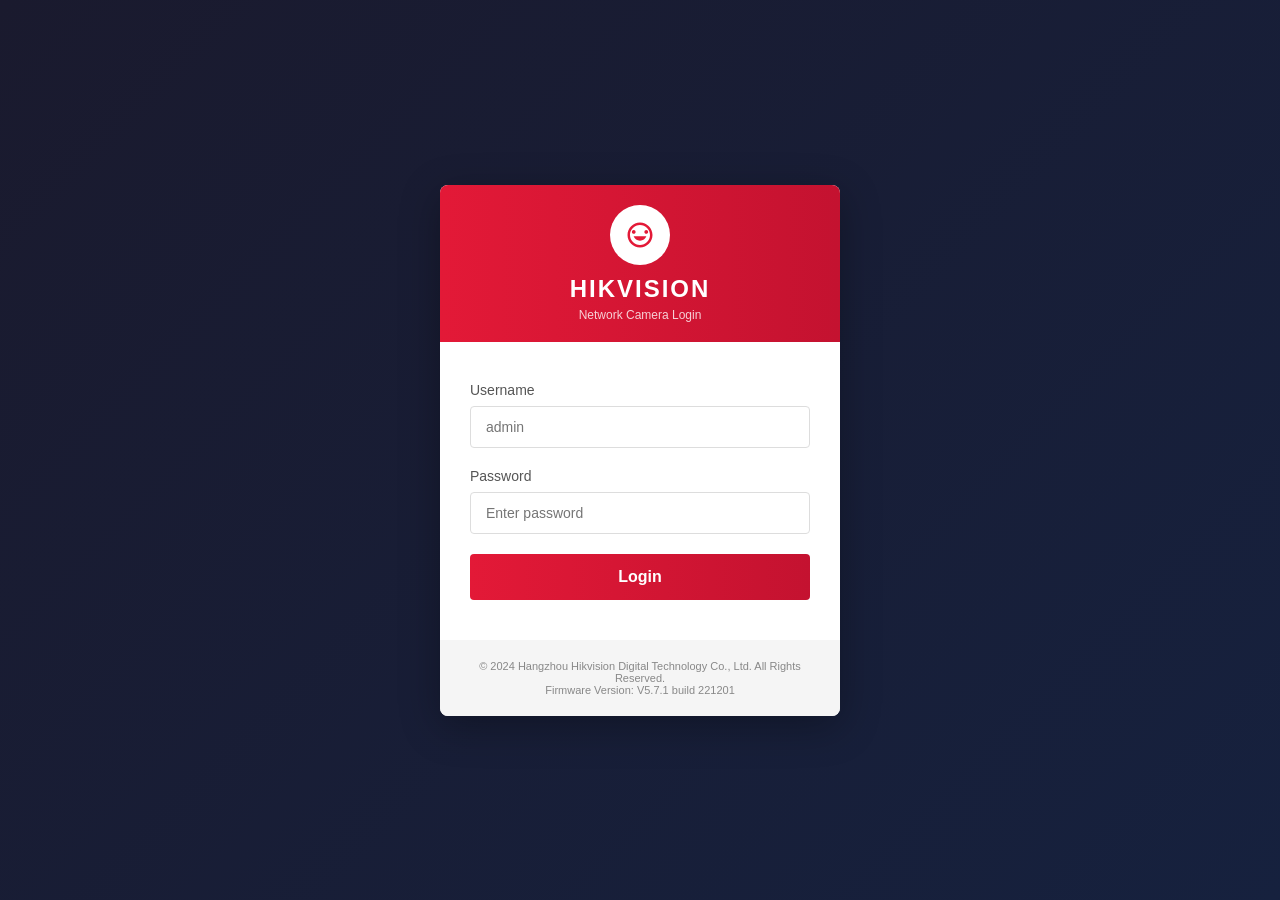
<file: honeypots/web-camera/html/index.html>
<!DOCTYPE html>
<html lang="en">
<head>
    <meta charset="UTF-8">
    <meta name="viewport" content="width=device-width, initial-scale=1.0">
    <title>HIKVISION - Network Camera</title>
    <style>
        * {
            margin: 0;
            padding: 0;
            box-sizing: border-box;
        }
        body {
            font-family: Arial, sans-serif;
            background: linear-gradient(135deg, #1a1a2e 0%, #16213e 100%);
            min-height: 100vh;
            display: flex;
            justify-content: center;
            align-items: center;
        }
        .login-container {
            background: #fff;
            border-radius: 8px;
            box-shadow: 0 10px 40px rgba(0,0,0,0.3);
            width: 400px;
            overflow: hidden;
        }
        .header {
            background: linear-gradient(90deg, #e31937 0%, #c41230 100%);
            padding: 20px;
            text-align: center;
        }
        .header h1 {
            color: white;
            font-size: 24px;
            font-weight: bold;
            letter-spacing: 2px;
        }
        .header p {
            color: rgba(255,255,255,0.8);
            font-size: 12px;
            margin-top: 5px;
        }
        .login-form {
            padding: 40px 30px;
        }
        .form-group {
            margin-bottom: 20px;
        }
        .form-group label {
            display: block;
            color: #555;
            margin-bottom: 8px;
            font-size: 14px;
        }
        .form-group input {
            width: 100%;
            padding: 12px 15px;
            border: 1px solid #ddd;
            border-radius: 4px;
            font-size: 14px;
            transition: border-color 0.3s;
        }
        .form-group input:focus {
            outline: none;
            border-color: #e31937;
        }
        .login-btn {
            width: 100%;
            padding: 14px;
            background: linear-gradient(90deg, #e31937 0%, #c41230 100%);
            border: none;
            border-radius: 4px;
            color: white;
            font-size: 16px;
            font-weight: bold;
            cursor: pointer;
            transition: transform 0.2s, box-shadow 0.2s;
        }
        .login-btn:hover {
            transform: translateY(-2px);
            box-shadow: 0 5px 20px rgba(227, 25, 55, 0.4);
        }
        .footer {
            text-align: center;
            padding: 20px;
            background: #f5f5f5;
            color: #888;
            font-size: 11px;
        }
        .camera-icon {
            width: 60px;
            height: 60px;
            background: white;
            border-radius: 50%;
            margin: 0 auto 10px;
            display: flex;
            align-items: center;
            justify-content: center;
        }
        .camera-icon svg {
            width: 30px;
            height: 30px;
            fill: #e31937;
        }
        .error-msg {
            background: #ffe6e6;
            color: #c41230;
            padding: 10px;
            border-radius: 4px;
            margin-bottom: 20px;
            font-size: 13px;
            display: none;
        }
    </style>
</head>
<body>
    <div class="login-container">
        <div class="header">
            <div class="camera-icon">
                <svg viewBox="0 0 24 24">
                    <path d="M12 2C6.48 2 2 6.48 2 12s4.48 10 10 10 10-4.48 10-10S17.52 2 12 2zm0 18c-4.41 0-8-3.59-8-8s3.59-8 8-8 8 3.59 8 8-3.59 8-8 8zm-5-9c.83 0 1.5-.67 1.5-1.5S7.83 8 7 8s-1.5.67-1.5 1.5S6.17 11 7 11zm10 0c.83 0 1.5-.67 1.5-1.5S17.83 8 17 8s-1.5.67-1.5 1.5.67 1.5 1.5 1.5zm-5 5.5c2.33 0 4.31-1.46 5.11-3.5H6.89c.8 2.04 2.78 3.5 5.11 3.5z"/>
                </svg>
            </div>
            <h1>HIKVISION</h1>
            <p>Network Camera Login</p>
        </div>
        <form class="login-form" action="/login.php" method="POST">
            <div class="error-msg" id="error">Invalid username or password</div>
            <div class="form-group">
                <label for="username">Username</label>
                <input type="text" id="username" name="username" placeholder="admin" required>
            </div>
            <div class="form-group">
                <label for="password">Password</label>
                <input type="password" id="password" name="password" placeholder="Enter password" required>
            </div>
            <button type="submit" class="login-btn">Login</button>
        </form>
        <div class="footer">
            <p>© 2024 Hangzhou Hikvision Digital Technology Co., Ltd. All Rights Reserved.</p>
            <p>Firmware Version: V5.7.1 build 221201</p>
        </div>
    </div>
</body>
</html>
</file>
